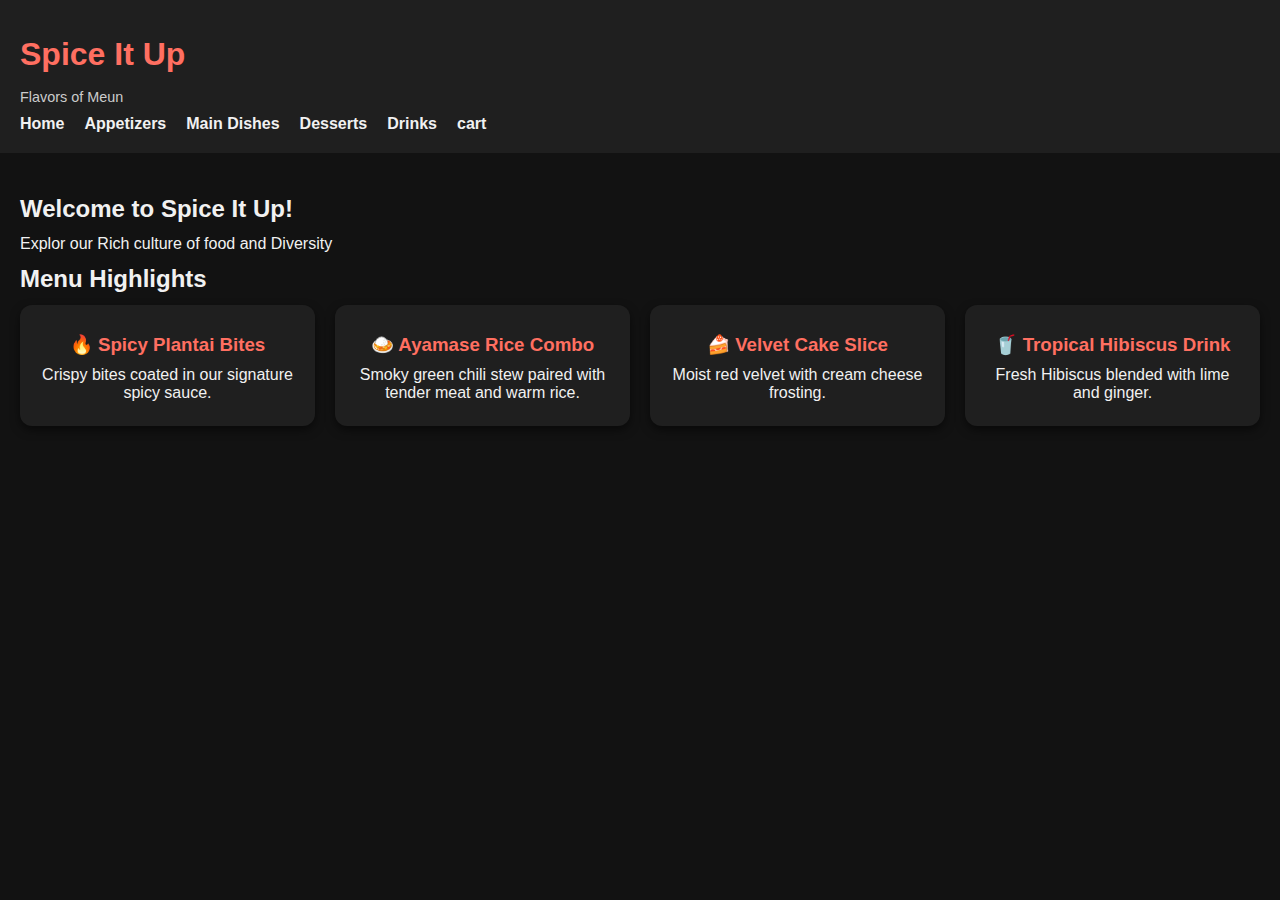
<file: index.html>
<!DOCTYPE html>
<html lang="en">
<head>
    <meta charset="UTF-8">
    <meta name="viewport" content="width=device-width, initial-scale=1.0">
    <title>Restaurant Menu</title>
    <link rel="stylesheet" href="Style.css">
</head>
<body>
    

  <header class="site header">
    <div class="container">
      <h1>Spice It Up</h1>
      <p class = "tagline">Flavors of Meun</p>
     
    <button id="mobile-toggle" class="mobile-toggle">☰</button>
   
    <nav id="main-nav" class="main-nav">
      
      <a href="index.html">Home</a>
      <a href="appetizers.html">Appetizers</a>
      <a href="main.html">Main Dishes</a>
      <a href="desserts.html">Desserts</a>
      <a href="drinks.html">Drinks</a>
      <a href="#" id="cart-button">cart</a>
    
    </nav>
  </div>
</header>

<main>
  <section class="Welcome">
    <h2>Welcome to Spice It Up! </h2>
    <p>Explor our Rich culture of food and Diversity</p>
  </section>

  <section class="Menu preview">
    <h2>Menu Highlights</h2>

            <div class="menu-grid">
            <div class="menu-item">
                <h3>🔥 Spicy Plantai Bites</h3>
                <p>Crispy bites coated in our signature spicy sauce.</p>
            </div>

            <div class="menu-item">
                <h3>🍛 Ayamase Rice Combo</h3>
                <p>Smoky green chili stew paired with tender meat and warm rice. </p>
            </div>

            <div class="menu-item">
                <h3>🍰 Velvet Cake Slice</h3>
                <p>Moist red velvet with cream cheese frosting.</p>
            </div>

            <div class="menu-item">
                <h3>🥤 Tropical Hibiscus Drink</h3>
                <p>Fresh Hibiscus blended with lime and ginger.</p>
            </div>
        </div>
    </section>
</main>

<script>
    // Mobile Navigation Toggle
    const toggle = document.getElementById('mobile-toggle');
    const nav = document.getElementById('main-nav');

    toggle.addEventListener('click', () => {
        nav.classList.toggle('open');

        const expanded = toggle.getAttribute("aria-expanded") === "true";
        toggle.setAttribute("aria-expanded", !expanded);
    });
</script>

</body>
</html>
  </section>
  </body>
</html>
</file>
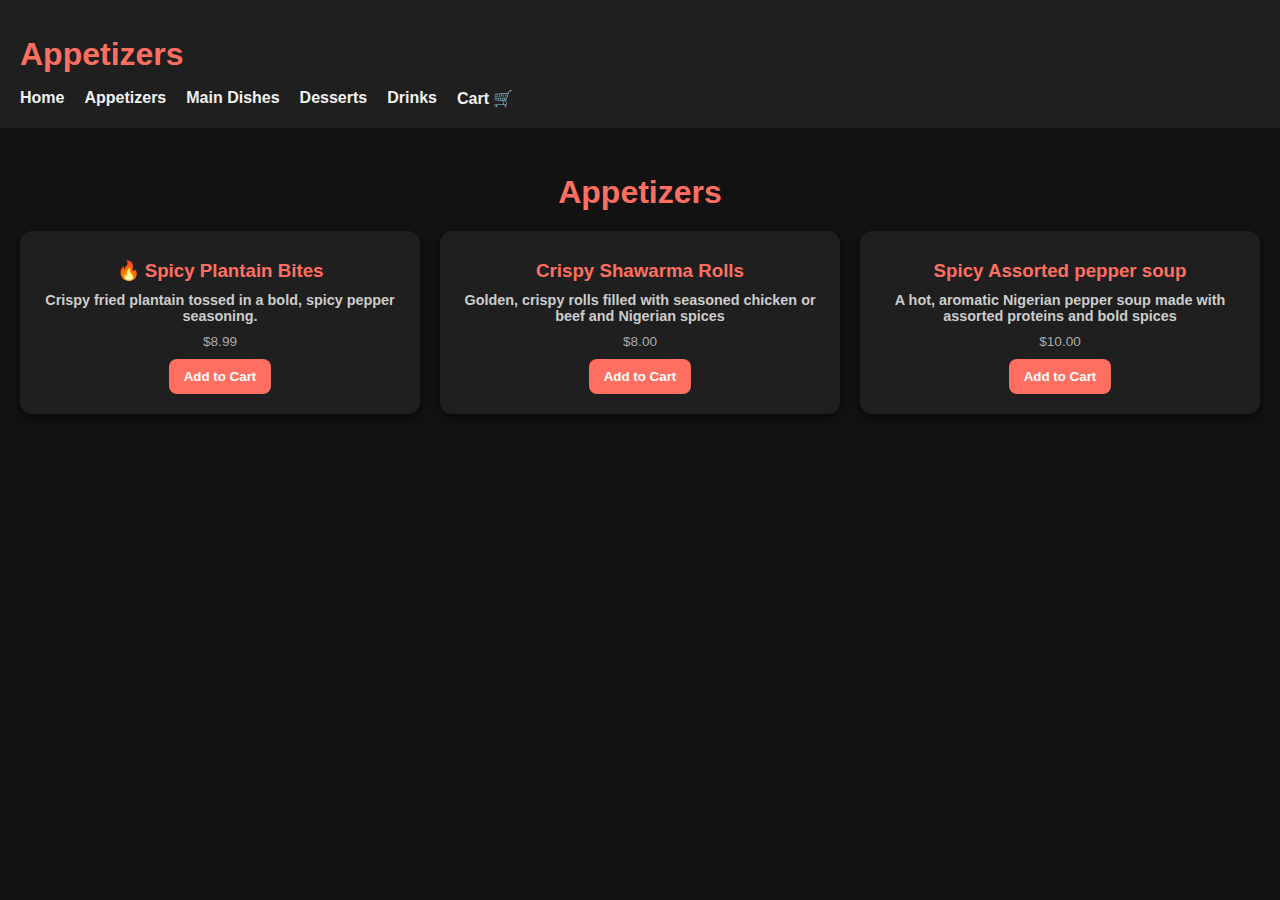
<file: appetizers.html>
<!DOCTYPE html>
<html lang="en">
<head>
    <meta charset="UTF-8">
    <meta name="viewport" content="width=device-width, initial-scale=1.0">
    <title>Appetizers - Spice It Up</title>
    <link rel="stylesheet" href="Style.css">
</head>
<body>

<header class="site-header">
    <div class="container">
        <h1>Appetizers</h1>
        <button id="mobile-toggle" class="mobile-toggle">☰</button>

        <nav id="main-nav" class="main-nav">
            <a href="index.html">Home</a>
            <a href="appetizers.html">Appetizers</a>
            <a href="main.html">Main Dishes</a>
            <a href="desserts.html">Desserts</a>
            <a href="drinks.html">Drinks</a>
            <a href="#" id="cart-button">Cart 🛒</a>
        </nav>
    </div>
</header>

<main>
    <h2 class="category-title">Appetizers</h2>

    <div class="menu-grid">
        <div class="menu-item">
            <h3>🔥 Spicy Plantain Bites</h3>
            <h4>Crispy fried plantain tossed in a bold, spicy pepper seasoning.</h4>
            <p class="price">$8.99</p>
            <button class="add-to-cart" data-name="Spicy Plantain Bites" data-price="8.99">Add to Cart</button>
        </div>

        <div class="menu-item">
            <h3>Crispy Shawarma Rolls</h3>
            <h4>Golden, crispy rolls filled with seasoned chicken or beef and Nigerian spices</h4>
            <p class="price">$8.00</p>
            <button class="add-to-cart" data-name="Crispy Shawarma Rolls" data-price="8.00">Add to Cart</button>
        </div>
        
        <div class="menu-item">
            <h3>Spicy Assorted pepper soup</h3>
            <h4>A hot, aromatic Nigerian pepper soup made with assorted proteins and bold spices</h4>
            <p class="price">$10.00</p>
            <button class="add-to-cart" data-name="Spicy Assorted Pepper soup" data-price="10.00">Add to Cart</button>
        </div>
    </div>
</main>

<div id="cart-modal" class="cart-modal hidden">
    <h2>Your Cart</h2>
    <ul id="cart-items"></ul>
    <h3>Total: $<span id="cart-total">0.00</span></h3>
    <button id="close-cart">Close</button>
</div>

<script src="script.js"></script>
</body>
</html>
</file>
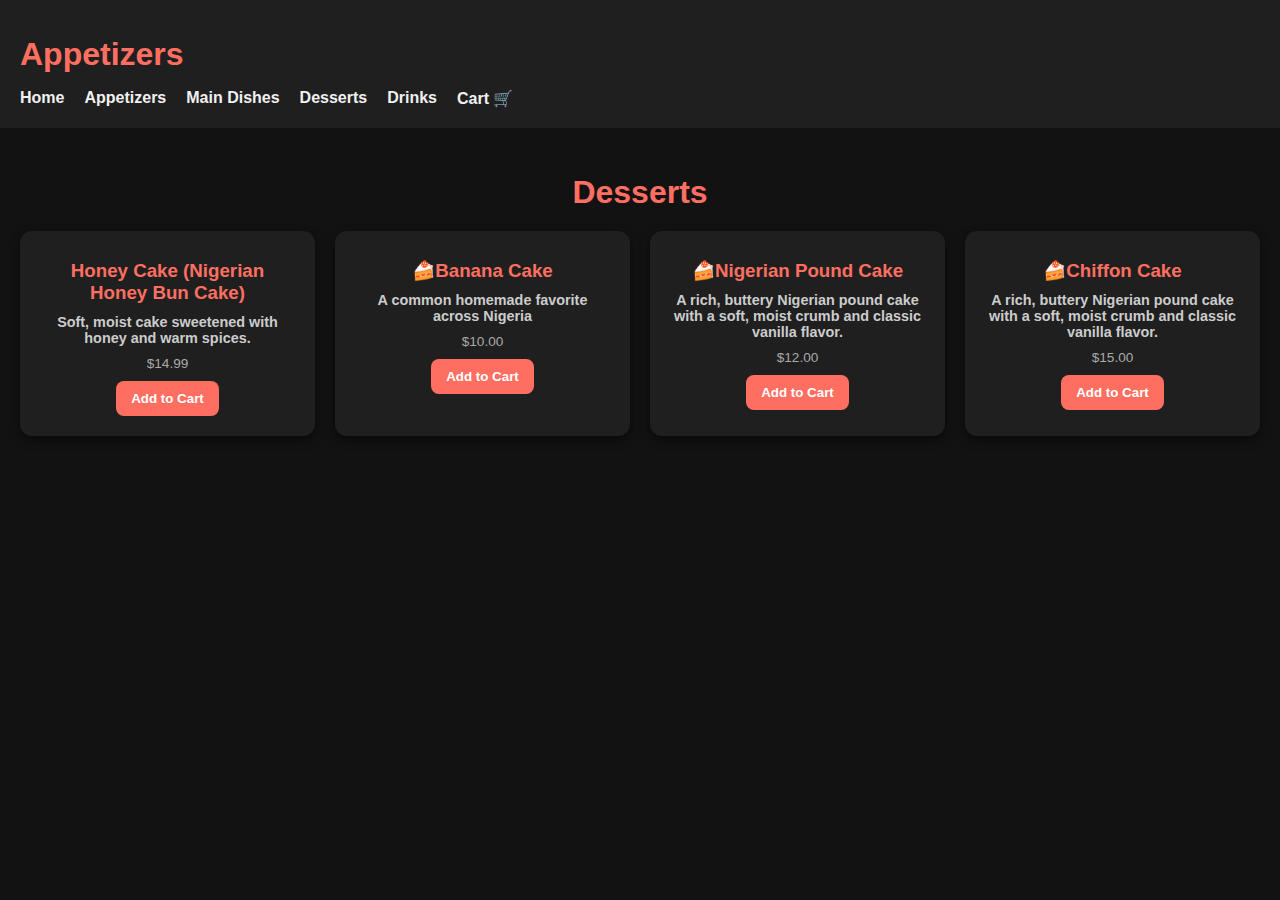
<file: desserts.html>
<!DOCTYPE html>
<html lang="en">
<head>
    <meta charset="UTF-8">
    <meta name="viewport" content="width=device-width, initial-scale=1.0">
    <title>Appetizers - Spice It Up</title>
    <link rel="stylesheet" href="Style.css">
</head>
<body>

<header class="site-header">
    <div class="container">
        <h1>Appetizers</h1>
        <button id="mobile-toggle" class="mobile-toggle">☰</button>

        <nav id="main-nav" class="main-nav">
            <a href="index.html">Home</a>
            <a href="appetizers.html">Appetizers</a>
            <a href="main.html">Main Dishes</a>
            <a href="desserts.html">Desserts</a>
            <a href="drinks.html">Drinks</a>
            <a href="#" id="cart-button">Cart 🛒</a>
        </nav>
    </div>
</header>

<main>
    <h2 class="category-title">Desserts</h2>

    <div class="menu-grid">
        <div class="menu-item">
            <h3>Honey Cake (Nigerian Honey Bun Cake)</h3>
            <h4>Soft, moist cake sweetened with honey and warm spices.</h4>
            <p class="price">$14.99</p>
            <button class="add-to-cart" data-name="Honey Cake (Nigerian Honey Bun Cake)" data-price="14.99">Add to Cart</button>
        </div>

        <div class="menu-item">
            <h3>🍰Banana Cake</h3>
            <h4>A common homemade favorite across Nigeria</h4>
            <p class="price">$10.00</p>
            <button class="add-to-cart" data-name="Banana Cake" data-price="6.00">Add to Cart</button>
        </div>

        <div class="menu-item">
            <h3>🍰Nigerian Pound Cake</h3>
            <h4>A rich, buttery Nigerian pound cake with a soft, moist crumb and classic vanilla flavor.</h4>
            <p class="price">$12.00</p>
            <button class="add-to-cart" data-name="Nigerian Pound Cake" data-price="12.00">Add to Cart</button>
        </div>

        <div class="menu-item">
            <h3>🍰Chiffon Cake</h3>
            <h4>A rich, buttery Nigerian pound cake with a soft, moist crumb and classic vanilla flavor.</h4>
            <p class="price">$15.00</p>
            <button class="add-to-cart" data-name="Chiffon Cake" data-price="15
            .00">Add to Cart</button>
        </div>
    </div>
</main>

<div id="cart-modal" class="cart-modal hidden">
    <h2>Your Cart</h2>
    <ul id="cart-items"></ul>
    <h3>Total: $<span id="cart-total">0.00</span></h3>
    <button id="close-cart">Close</button>
</div>

<script src="script.js"></script>
</body>
</html>
</file>
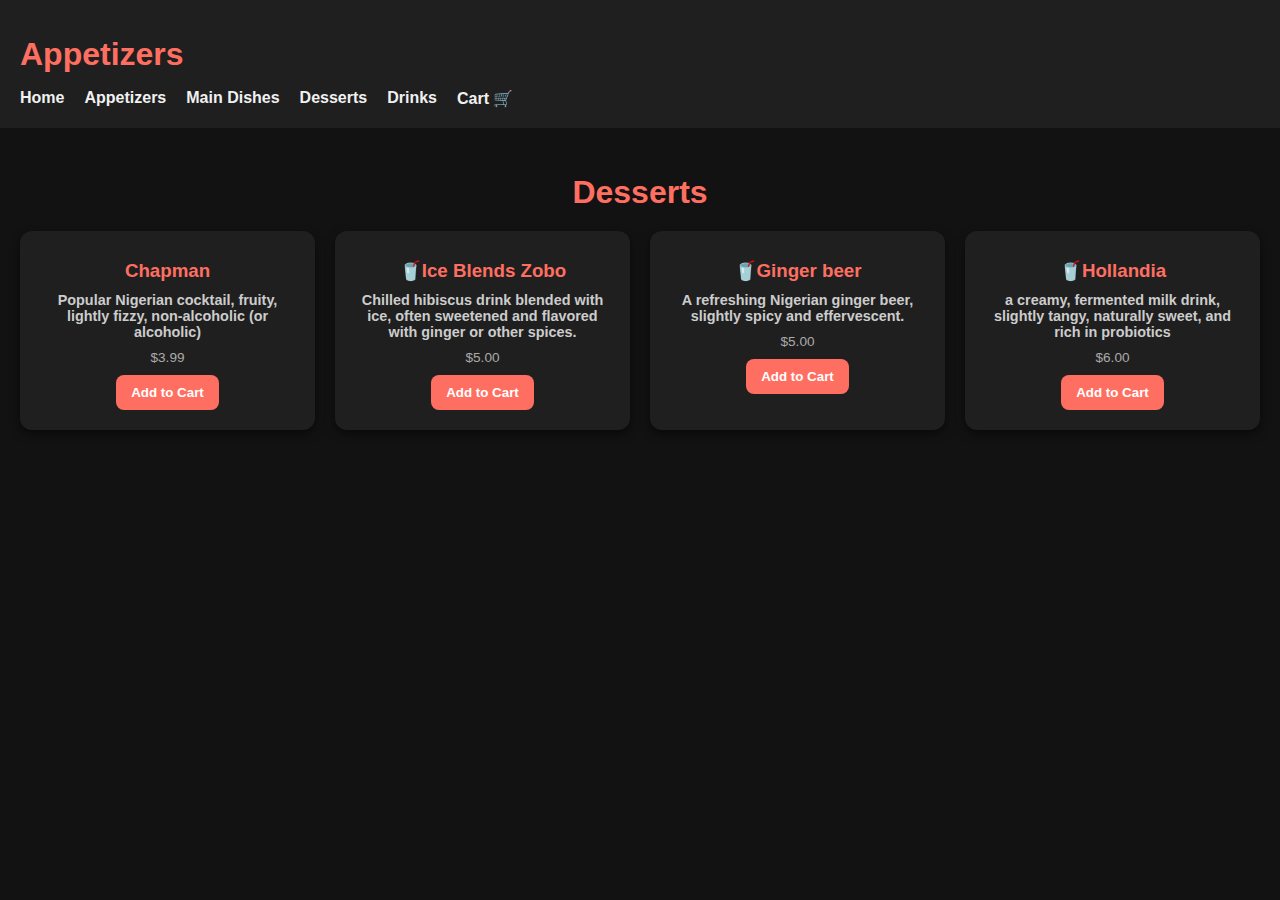
<file: drinks.html>
<!DOCTYPE html>
<html lang="en">
<head>
    <meta charset="UTF-8">
    <meta name="viewport" content="width=device-width, initial-scale=1.0">
    <title>Appetizers - Spice It Up</title>
    <link rel="stylesheet" href="Style.css">
</head>
<body>

<header class="site-header">
    <div class="container">
        <h1>Appetizers</h1>
        <button id="mobile-toggle" class="mobile-toggle">☰</button>

        <nav id="main-nav" class="main-nav">
            <a href="index.html">Home</a>
            <a href="appetizers.html">Appetizers</a>
            <a href="main.html">Main Dishes</a>
            <a href="desserts.html">Desserts</a>
            <a href="drinks.html">Drinks</a>
            <a href="#" id="cart-button">Cart 🛒</a>
        </nav>
    </div>
</header>

<main>
    <h2 class="category-title">Desserts</h2>

    <div class="menu-grid">
        <div class="menu-item">
            <h3>Chapman</h3>
            <h4>Popular Nigerian cocktail, fruity, lightly fizzy, non-alcoholic (or alcoholic)</h4>
            <p class="price">$3.99</p>
            <button class="add-to-cart" data-name="Chapman" data-price="3.99">Add to Cart</button>
        </div>

        <div class="menu-item">
            <h3>🥤Ice Blends Zobo</h3>
            <h4>Chilled hibiscus drink blended with ice, often sweetened and flavored with ginger or other spices.</h4>
            <p class="price">$5.00</p>
            <button class="add-to-cart" data-name="Ice Blends Zobo" data-price="5.00">Add to Cart</button>
        </div>

        <div class="menu-item">
            <h3>🥤Ginger beer</h3>
            <h4>A refreshing Nigerian ginger beer, slightly spicy and effervescent.</h4>
            <p class="price">$5.00</p>
            <button class="add-to-cart" data-name="Ginger beer" data-price="12.00">Add to Cart</button>
        </div>

        <div class="menu-item">
            <h3>🥤Hollandia</h3>
            <h4>a creamy, fermented milk drink, slightly tangy, naturally sweet, and rich in probiotics</h4>
            <p class="price">$6.00</p>
            <button class="add-to-cart" data-name="Hollandia" data-price="15.00">Add to Cart</button>
        </div>
    </div>
</main>

<div id="cart-modal" class="cart-modal hidden">
    <h2>Your Cart</h2>
    <ul id="cart-items"></ul>
    <h3>Total: $<span id="cart-total">0.00</span></h3>
    <button id="close-cart">Close</button>
</div>

<script src="script.js"></script>
</body>
</html>
</file>
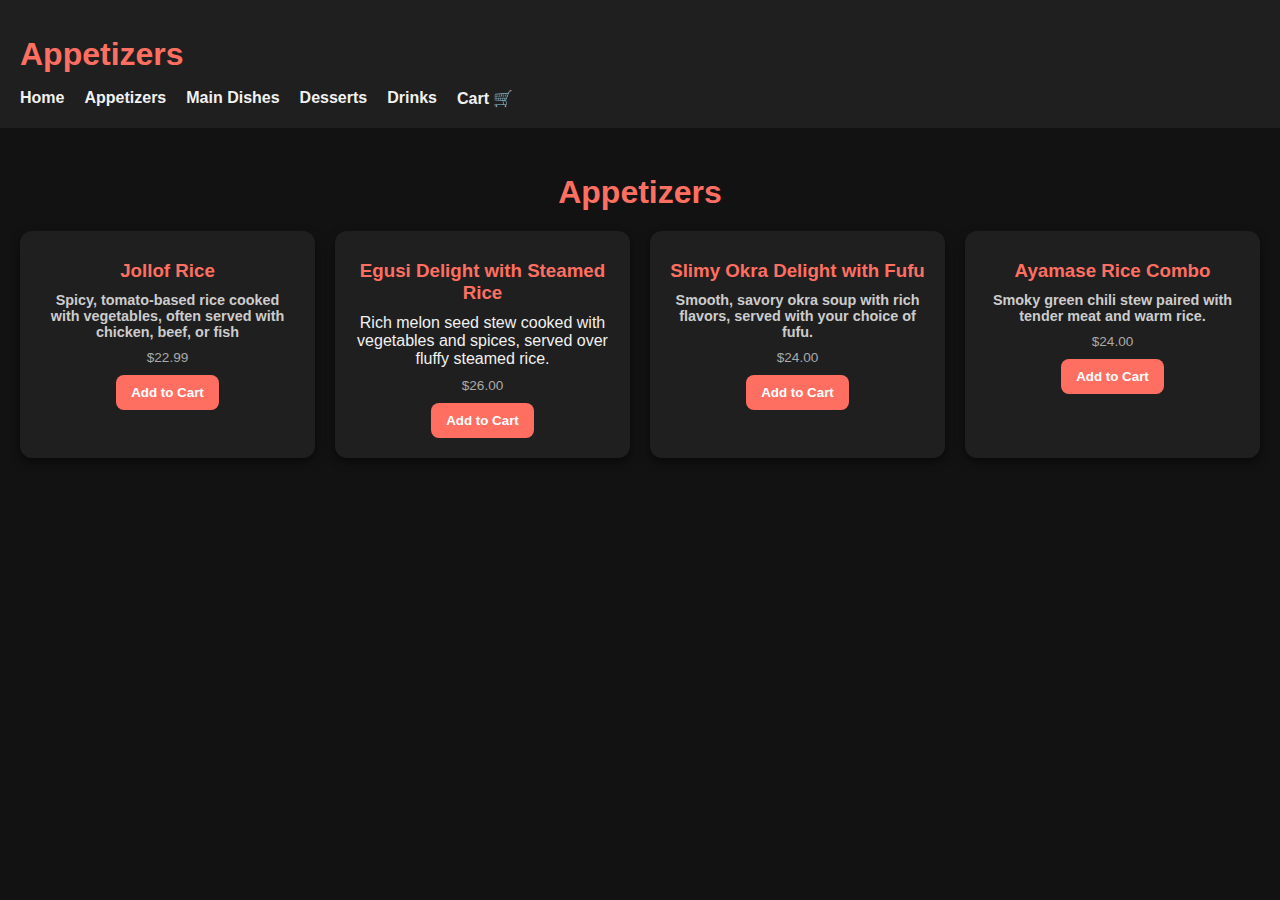
<file: main.html>
<!DOCTYPE html>
<html lang="en">
<head>
    <meta charset="UTF-8">
    <meta name="viewport" content="width=device-width, initial-scale=1.0">
    <title>Appetizers - Spice It Up</title>
    <link rel="stylesheet" href="Style.css">
</head>
<body>

<header class="site-header">
    <div class="container">
        <h1>Appetizers</h1>
        <button id="mobile-toggle" class="mobile-toggle">☰</button>

        <nav id="main-nav" class="main-nav">
            <a href="index.html">Home</a>
            <a href="appetizers.html">Appetizers</a>
            <a href="main.html">Main Dishes</a>
            <a href="desserts.html">Desserts</a>
            <a href="drinks.html">Drinks</a>
            <a href="#" id="cart-button">Cart 🛒</a>
        </nav>
    </div>
</header>

<main>
    <h2 class="category-title">Appetizers</h2>

    <div class="menu-grid">
        <div class="menu-item">
            <h3>Jollof Rice</h3>
            <h4>Spicy, tomato-based rice cooked with vegetables, often served with chicken, beef, or fish</h4>
            <p class="price">$22.99</p>
            <button class="add-to-cart" data-name="Spicy, tomato-based rice cooked with vegetables, often served with chicken, beef, or fish" data-price="8.99">Add to Cart</button>
        </div>

        <div class="menu-item">
            <h3>Egusi Delight with Steamed Rice</h3>
            Rich melon seed stew cooked with vegetables and spices, served over fluffy steamed rice.
            <p class="price">$26.00</p>
            <button class="add-to-cart" data-name="Egusi Delight with Steamed Rice" data-price="6.00">Add to Cart</button>
        </div>
         
        <div class="menu-item">
            <h3>Slimy Okra Delight with Fufu</h3>
            <h4>Smooth, savory okra soup with rich flavors, served with your choice of fufu.</h4>
            <p class="price">$24.00</p>
            <button class="add-to-cart" data-name="Slimy Okra Delight with Fufu" data-price="6.00">Add to Cart</button>
        </div>

        <div class="menu-item">
            <h3>Ayamase Rice Combo</h3>
            <h4>Smoky green chili stew paired with tender meat and warm rice. </h4>
            <p class="price">$24.00</p>
            <button class="add-to-cart" data-name="Ayamase Rice Combo" data-price="24.00">Add to Cart</button>
        </div>

    </div>
</main>

<div id="cart-modal" class="cart-modal hidden">
    <h2>Your Cart</h2>
    <ul id="cart-items"></ul>
    <h3>Total: $<span id="cart-total">0.00</span></h3>
    <button id="close-cart">Close</button>
</div>

<script src="script.js"></script>
</body>
</html>
</file>
<file: Style.css>
body {
    font-family: 'Segoe UI', Tahoma, Geneva, Verdana, sans-serif;
    margin: 0;
    background-color: #121212;
    color: #f1f1f1;
}

h1, h2, h3, h4 {
    margin: 0.5em 0;
}

p {
    margin: 0.25em 0;
}

/* ------------------------------
    Header Styles
------------------------------- */
header {
    background-color: #1f1f1f;
    padding: 20px;
    position: sticky;
    top: 0;
    z-index: 1000;
}

header h1 {
    font-size: 2rem;
    color: #ff6f61;
}

header .tagline {
    font-size: 0.9rem;
    color: #ccc;
}

.main-nav {
    display: flex;
    gap: 20px;
    margin-top: 10px;
    flex-wrap: wrap;
}

.main-nav a {
    color: #f1f1f1;
    text-decoration: none;
    font-weight: bold;
    transition: color 0.3s;
}

.main-nav a:hover {
    color: #ff6f61;
}

.mobile-toggle {
    display: none;
    font-size: 2rem;
    background: none;
    border: none;
    color: #ff6f61;
    cursor: pointer;
}

/* ------------------------------
    Main Content & Menu
------------------------------- */
main {
    padding: 30px 20px;
}

.category-title {
    font-size: 2rem;
    color: #ff6f61;
    text-align: center;
    margin-bottom: 20px;
}

.menu-grid {
    display: grid;
    grid-template-columns: repeat(auto-fit, minmax(250px, 1fr));
    gap: 20px;
}

.menu-item {
    background-color: #1f1f1f;
    padding: 20px;
    border-radius: 12px;
    text-align: center;
    box-shadow: 0 4px 10px rgba(0,0,0,0.5);
    transition: transform 0.3s, box-shadow 0.3s;
}

.menu-item:hover {
    transform: translateY(-5px);
    box-shadow: 0 8px 20px rgba(0,0,0,0.7);
}

.menu-item h3 {
    color: #ff6f61;
}

.menu-item h4 {
    font-size: 0.9rem;
    color: #ccc;
    margin: 5px 0;
}

.price {
    font-size: 0.85rem;
    color: #aaa;
    margin: 10px 0;
}

.add-to-cart {
    background-color: #ff6f61;
    color: #fff;
    border: none;
    padding: 10px 15px;
    border-radius: 8px;
    cursor: pointer;
    font-weight: bold;
    transition: background 0.3s;
}

.add-to-cart:hover {
    background-color: #e85c50;
}

/* ------------------------------
    Cart Modal
------------------------------- */
.cart-modal {
    position: fixed;
    top: 15%;
    left: 50%;
    transform: translateX(-50%);
    background-color: #1f1f1f;
    width: 90%;
    max-width: 400px;
    padding: 25px;
    border-radius: 12px;
    box-shadow: 0 0 20px rgba(0,0,0,0.7);
    z-index: 2000;
    color: #f1f1f1;
}

.cart-modal h2 {
    text-align: center;
    color: #ff6f61;
}

.cart-modal ul {
    list-style: none;
    padding: 0;
    margin: 15px 0;
    max-height: 200px;
    overflow-y: auto;
}

.cart-modal ul li {
    padding: 8px 0;
    border-bottom: 1px solid #333;
}

.cart-modal button {
    display: block;
    width: 100%;
    padding: 10px;
    background-color: #ff6f61;
    border: none;
    border-radius: 8px;
    color: white;
    font-weight: bold;
    cursor: pointer;
    transition: background 0.3s;
}

.cart-modal button:hover {
    background-color: #e85c50;
}

.hidden {
    display: none;
}

/* ------------------------------
    Responsive Mobile
------------------------------- */
@media (max-width: 768px) {
    .main-nav {
        display: none;
        flex-direction: column;
        gap: 10px;
        padding: 15px;
        background-color: #1f1f1f;
        position: absolute;
        top: 70px;
        left: 0;
        width: 100%;
        border-top: 1px solid #333;
    }

    .main-nav.open {
        display: flex;
    }

    .mobile-toggle {
        display: inline-block;
    }
}
</file>
